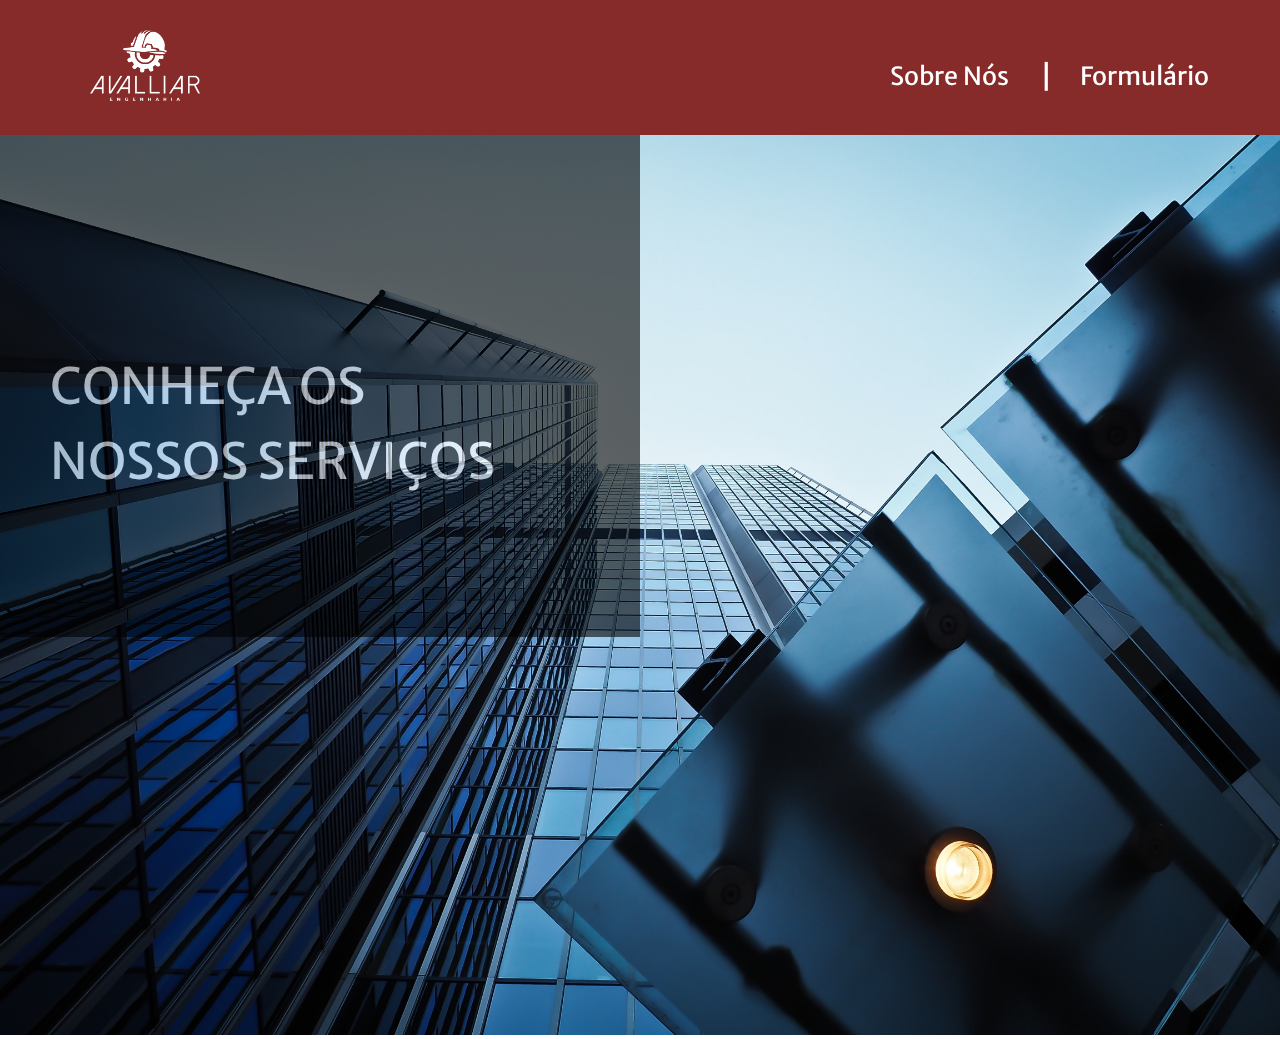
<file: index.html>
<!DOCTYPE html>
<html lang="pt-br">
<head>
    <meta charset="UTF-8">
    <meta name="viewport" content="width=device-width, initial-scale=1.0">
    <title>Avalliar Engenharia</title>
    <link rel="stylesheet" href="style.css">
</head>
<body>
    <header class="header">
        <img src="imgs/MARCA DAGUA BRANCO 1.png" alt="logo" width="110px" id="logo"> 
    </header>
    <nav>
        <ul>
            <li id="about-us">Sobre Nós</li>
            <li id="forms">Formulário</li>
            <li id="pipe">|</li>
        </ul>
    </nav>
    <main>
        <div id="bloco1">
            <p id="text1">NOSSOS SERVIÇOS</p>
            <p id="text2">CONHEÇA OS</p>
        </div>
        <img src="imgs/predio.jpg" alt="foto_predio" id="img-predio">
    </main>
    

</body>
</html>
</file>
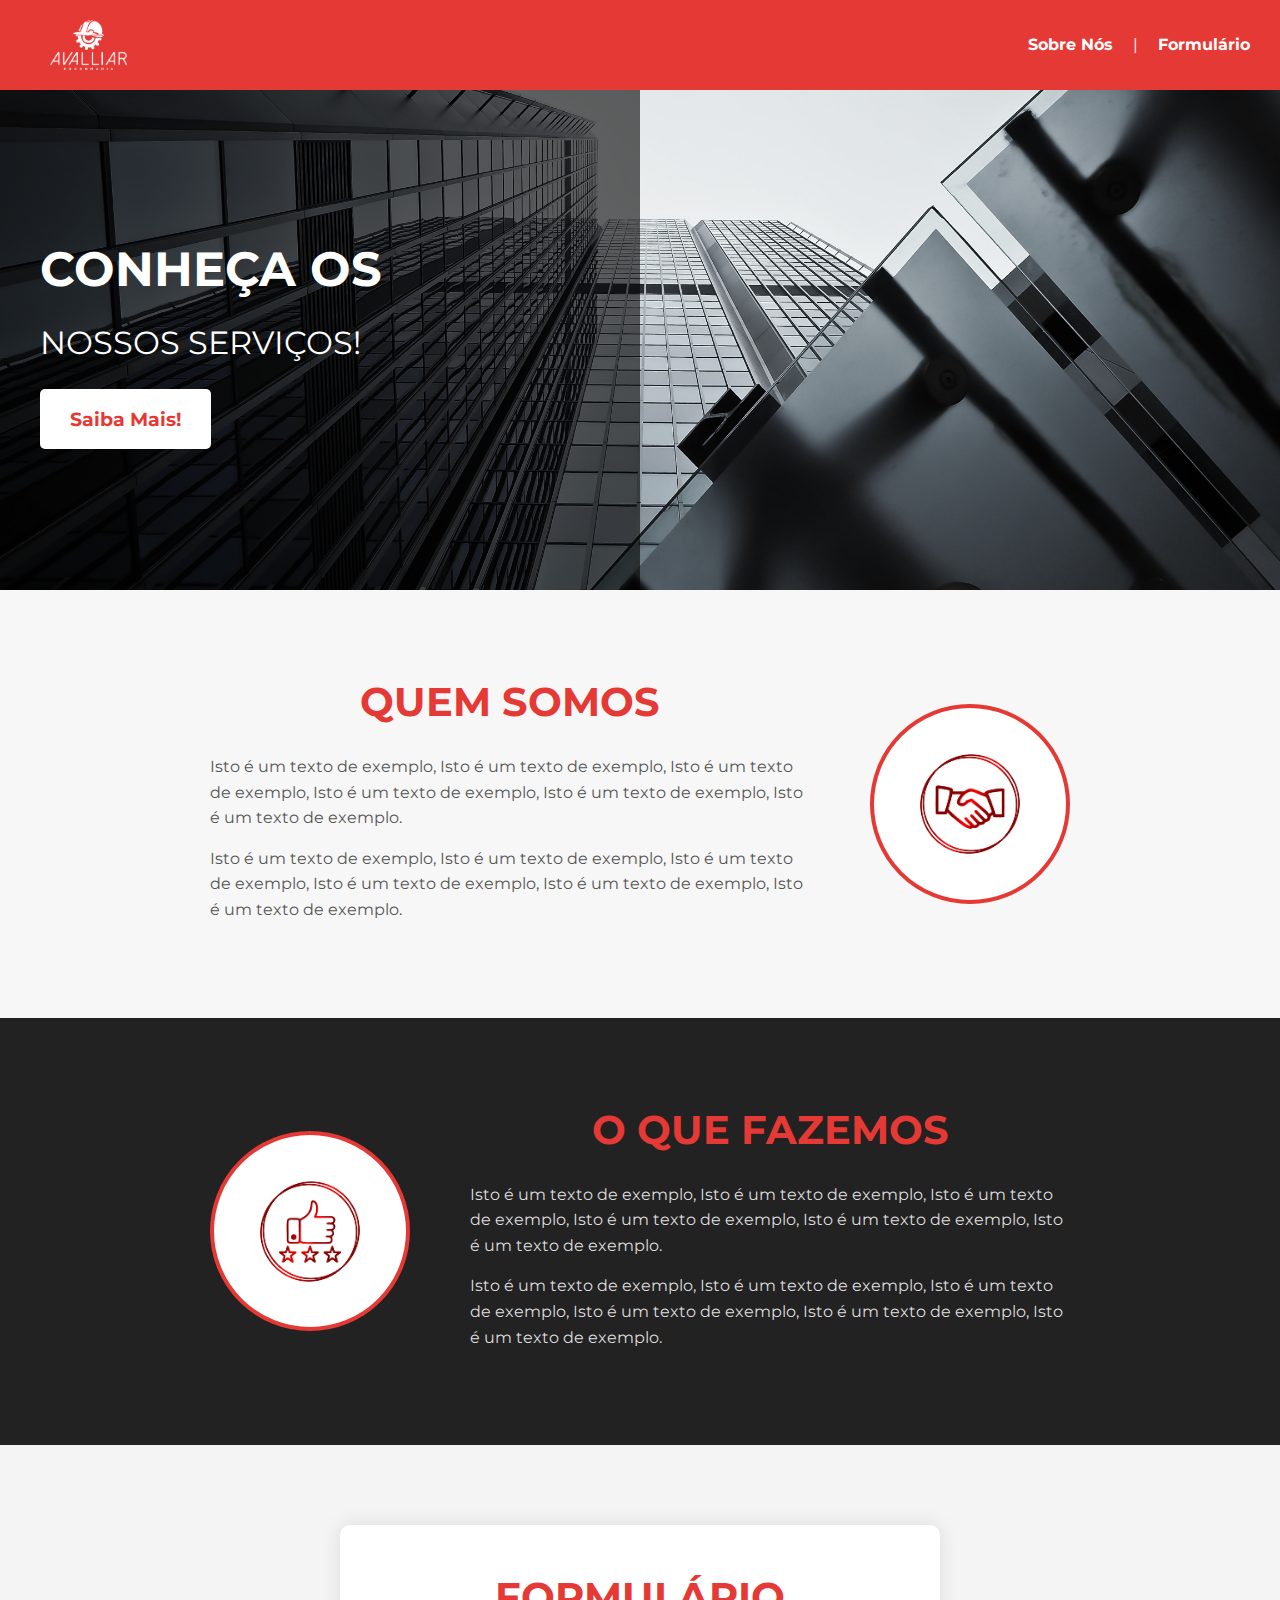
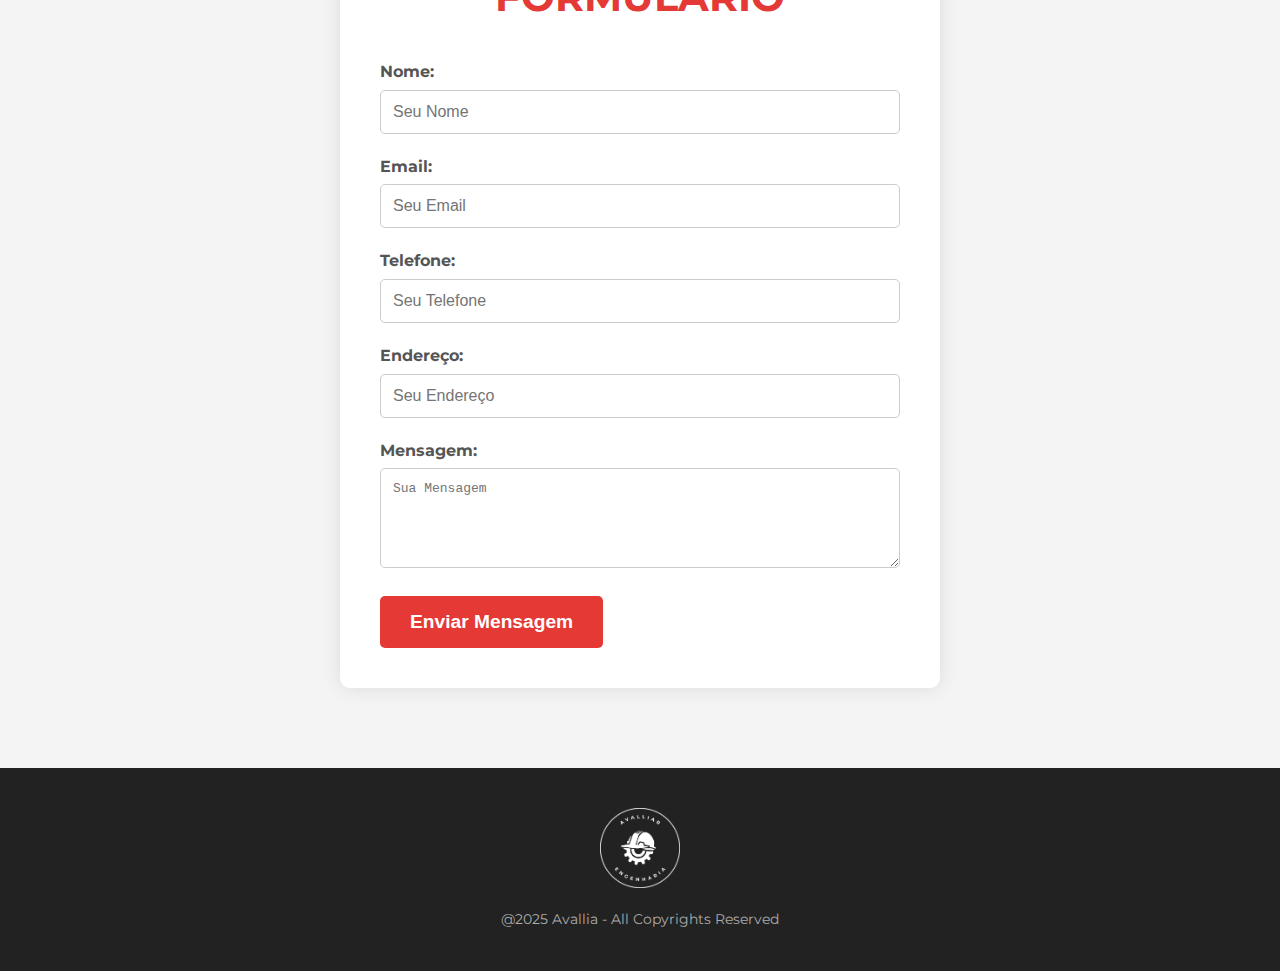
<file: pagina.html>
<!DOCTYPE html>
<html lang="pt-br">
<head>
    <meta charset="UTF-8">
    <meta name="viewport" content="width=device-width, initial-scale=1.0">
    <title>Avalliar Engenharia</title>
    <link rel="stylesheet" href="style.css">
    <link rel="preconnect" href="https://fonts.googleapis.com">
    <link rel="preconnect" href="https://fonts.gstatic.com" crossorigin>
    <link href="https://fonts.googleapis.com/css2?family=Merriweather+Sans:wght@400;700&family=Montserrat:wght@400;700&display=swap" rel="stylesheet">
    <style>
        body {
            margin: 0;
            font-family: 'Montserrat', sans-serif;
            color: #333;
            line-height: 1.6;
            background-color: #f4f4f4; /* Light background for the form section */
        }

        .header {
            background-color: #e53935;
            padding: 20px 30px;
            display: flex;
            justify-content: space-between;
            align-items: center;
            color: #fff;
        }

        .logo {
            display: flex;
            align-items: center;
        }

        .logo img {
            height: 50px;
            margin-right: 10px;
            margin-left: 20px;
        }

        .logo span {
            font-size: 1.5em;
            font-weight: 700;
        }

        .navigation {
            display: flex;
            gap: 20px;
        }

        .navigation a {
            color: #fff;
            text-decoration: none;
            font-weight: 700;
        }

        .hero {
            position: relative;
            height: 500px;
            overflow: hidden;
            display: flex;
        }

        .hero-image {
            position: absolute;
            top: 0;
            left: 0;
            width: 100%;
            height: 100%;
            object-fit: cover;
            filter: grayscale(80%);
        }

        .hero-content-container {
            position: absolute;
            top: 0;
            left: 0;
            width: 50%;
            height: 100%;
            display: flex;
            flex-direction: column;
            justify-content: center;
            align-items: flex-start;
            background-color: rgba(0, 0, 0, 0.6);
            padding: 40px;
            z-index: 1;
        }

        .hero-title {
            font-size: 3em;
            font-weight: 700;
            margin-bottom: 10px;
            color: #fff;
        }

        .hero-subtitle {
            font-size: 2em;
            font-weight: 400;
            margin-bottom: 20px;
            color: #fff;
        }

        .hero-button {
            background-color: #fff;
            color: #e53935;
            border: none;
            padding: 15px 30px;
            border-radius: 5px;
            font-size: 1.2em;
            font-weight: 700;
            text-decoration: none;
            cursor: pointer;
            transition: background-color 0.3s ease;
        }

        .hero-button:hover {
            background-color: #f0f0f0;
        }

        .quem-somos {
            padding: 80px 40px;
            background-color: #f7f7f7;
            display: flex;
            justify-content: center;
            align-items: center;
            gap: 60px;
        }

        .quem-somos-text {
            max-width: 50%;
        }

        .quem-somos-title {
            font-size: 2.5em;
            font-weight: 700;
            color: #e53935;
            margin-bottom: 20px;
            text-align: center;
        }

        .quem-somos-paragraph {
            margin-bottom: 15px;
            color: #555;
        }

        .quem-somos-image {
            width: 200px;
            height: 200px;
            border-radius: 50%;
            border: 4px solid #e53935;
            display: flex;
            justify-content: center;
            align-items: center;
            background-color: #ffffff;
        }

        .quem-somos-image img {
            max-width: 70%;
            max-height: 70%;
        }

        .o-que-fazemos {
            padding: 80px 40px;
            background-color: #222;
            color: #fff;
            display: flex;
            justify-content: center;
            align-items: center;
            gap: 60px;
        }

        .o-que-fazemos-text {
            max-width: 50%;
        }

        .o-que-fazemos-title {
            font-size: 2.5em;
            font-weight: 700;
            color: #e53935;
            margin-bottom: 20px;
            text-align: center;
        }

        .o-que-fazemos-paragraph {
            margin-bottom: 15px;
            color: #ddd;
        }

        .o-que-fazemos-image {
            width: 200px;
            height: 200px;
            border-radius: 50%;
            border: 4px solid #e53935;
            display: flex;
            justify-content: center;
            align-items: center;
            background-color: #ffffff;
        }

        .o-que-fazemos-image img {
            max-width: 70%;
            max-height: 70%;
            filter: invert(0%);
        }

        .formulario-section {
            padding: 80px 40px;
            background-color: #f4f4f4;
            display: flex;
            flex-direction: column;
            align-items: center;
        }

        .formulario-container {
            background-color: #fff;
            padding: 40px;
            border-radius: 10px;
            box-shadow: 0 0 20px rgba(0, 0, 0, 0.1);
            width: 80%;
            max-width: 600px;
        }

        .formulario-title {
            font-size: 2.5em;
            font-weight: 700;
            color: #e53935;
            margin-bottom: 30px;
            text-align: center;
        }

        .formulario-group {
            margin-bottom: 20px;
        }

        .formulario-group label {
            display: block;
            margin-bottom: 5px;
            color: #555;
            font-weight: bold;
        }

        .formulario-group input[type="text"],
        .formulario-group input[type="email"],
        .formulario-group input[type="tel"],
        .formulario-group textarea {
            width: 100%;
            padding: 12px;
            border: 1px solid #ccc;
            border-radius: 5px;
            font-size: 1em;
            box-sizing: border-box;
        }

        .formulario-group textarea {
            resize: vertical;
            min-height: 100px;
        }

        .formulario-button {
            background-color: #e53935;
            color: #fff;
            border: none;
            padding: 15px 30px;
            border-radius: 5px;
            font-size: 1.2em;
            font-weight: 700;
            cursor: pointer;
            transition: background-color 0.3s ease;
        }

        .formulario-button:hover {
            background-color: #c82e2b;
        }

        .footer {
            background-color: #222;
            color: #fff;
            padding: 40px;
            display: flex;
            flex-direction: column;
            align-items: center;
            text-align: center;
        }

        .footer-logo {
            width: 80px;
            margin-bottom: 20px;
        }

        .footer-copyright {
            font-size: 0.9em;
            color: #aaa;
        }
    </style>
</head>
<body>
    <div class="header">
        <div class="logo">
            <img src="imgs/MARCA DAGUA BRANCO 1.png" alt="Logo Avalliar">
        </div>
        <div class="navigation">
            <a href="#sobre">Sobre Nós</a>
            <span>|</span>
            <a href="#formulario">Formulário</a>
        </div>
    </div>

    <div class="hero">
        <img src="imgs/predio.jpg" alt="Prédio" class="hero-image">
        <div class="hero-content-container">
            <h1 class="hero-title">CONHEÇA OS</h1>
            <h2 class="hero-subtitle">NOSSOS SERVIÇOS!</h2>
            <a href="#" class="hero-button">Saiba Mais!</a>
        </div>
    </div>

    <section class="quem-somos" id="sobre">
        <div class="quem-somos-text">
            <h2 class="quem-somos-title">QUEM SOMOS</h2>
            <p class="quem-somos-paragraph">Isto é um texto de exemplo, Isto é um texto de exemplo, Isto é um texto de exemplo, Isto é um texto de exemplo, Isto é um texto de exemplo, Isto é um texto de exemplo.</p>
            <p class="quem-somos-paragraph">Isto é um texto de exemplo, Isto é um texto de exemplo, Isto é um texto de exemplo, Isto é um texto de exemplo, Isto é um texto de exemplo, Isto é um texto de exemplo.</p>
        </div>
        <div class="quem-somos-image">
            <img src="imgs/ICONE 1.png" alt="Handshake">
        </div>
    </section>

    <section class="o-que-fazemos">
        <div class="o-que-fazemos-image">
            <img src="imgs/ICONE 2.png" alt="Polegar para cima com estrelas">
        </div>
        <div class="o-que-fazemos-text">
            <h2 class="o-que-fazemos-title">O QUE FAZEMOS</h2>
            <p class="o-que-fazemos-paragraph">Isto é um texto de exemplo, Isto é um texto de exemplo, Isto é um texto de exemplo, Isto é um texto de exemplo, Isto é um texto de exemplo, Isto é um texto de exemplo.</p>
            <p class="o-que-fazemos-paragraph">Isto é um texto de exemplo, Isto é um texto de exemplo, Isto é um texto de exemplo, Isto é um texto de exemplo, Isto é um texto de exemplo, Isto é um texto de exemplo.</p>
        </div>
    </section>

    <section class="formulario-section" id="formulario">
        <div class="formulario-container">
            <h2 class="formulario-title">FORMULÁRIO</h2>
            <form action="#" method="POST">
                <div class="formulario-group">
                    <label for="nome">Nome:</label>
                    <input type="text" id="nome" name="nome" placeholder="Seu Nome">
                </div>
                <div class="formulario-group">
                    <label for="email">Email:</label>
                    <input type="email" id="email" name="email" placeholder="Seu Email">
                </div>
                <div class="formulario-group">
                    <label for="telefone">Telefone:</label>
                    <input type="tel" id="telefone" name="telefone" placeholder="Seu Telefone">
                </div>
                <div class="formulario-group">
                    <label for="endereco">Endereço:</label>
                    <input type="text" id="endereco" name="endereco" placeholder="Seu Endereço">
                </div>
                <div class="formulario-group">
                    <label for="mensagem">Mensagem:</label>
                    <textarea id="mensagem" name="mensagem" placeholder="Sua Mensagem"></textarea>
                </div>
                <button type="submit" class="formulario-button">Enviar Mensagem</button>
            </form>
        </div>
    </section>

    <footer class="footer">
        <img src="imgs/MARCA DAGUA BRANCO 2.png" alt="Logo Avalliar Footer" class="footer-logo">
        <p class="footer-copyright">@2025 Avallia - All Copyrights Reserved</p>
    </footer>

    <script>
        // Substitua 'logo.png', 'predio.jpg', 'handshake.png', 'thumb_up_stars.png'
        // e 'logo_footer.png' pelos seus arquivos de imagem reais.
        // Certifique-se de que os caminhos para os arquivos estejam corretos.
    </script>
</body>
</html>
</file>
<file: style.css>
@import url('https://fonts.googleapis.com/css2?family=Ledger&family=Merriweather+Sans:ital,wght@0,300..800;1,300..800&display=swap');
*{
    box-sizing: border-box;
    margin: 0;
}
header{
    background-color: rgb(134, 42, 42);
    width: 100%;
    padding: 30px;
    position: sticky; /* O header já está sticky, o que é diferente de fixed */
    top: 0px;
    z-index: 10; /* Garante que o header fique acima de outros elementos fixos */
}
nav{
    margin-left: 1000px;
    position: sticky; /* A nav também está sticky */
    top: 0px;
    z-index: 10; /* Garante que a nav fique acima de outros elementos fixos */
}
ul{
    list-style: none;
}
li{
    font-family: Merriweather Sans;
    color: white;
}
#about-us{
    margin-top: -75px;
    margin-left: -150px;
    font-size: 25px;
    position: fixed;
    z-index: 10; /* Garante que os links fiquem acima de outros elementos fixos */
}
#forms{
    margin-top: -75px;
    margin-left: 40px;
    font-size: 25px;
    position: fixed;
    z-index: 10; /* Garante que os links fiquem acima de outros elementos fixos */
}
#pipe{
    margin-top: -77px;
    font-size: 30px;
    position: fixed;
    z-index: 10; /* Garante que a barra fique acima de outros elementos fixos */
}
#img-predio{
    object-fit: cover;
    width: 100%;
    height: 100vh; /* Ajustei para ocupar a altura total da viewport para demonstrar o scroll */
}
#bloco1{
    background-color: rgb(0, 0, 0);
    opacity: 60%;
    height: 502px;
    width: 50%;
    margin-top: 0px;
    position: fixed; /* Tornando o bloco fixo */
    z-index: 5; /* Garante que o bloco fique acima da imagem */
    display: flex;
    flex-direction: column-reverse; /* Inverte a ordem dos filhos */
    justify-content: center; /* Centraliza verticalmente (opcional) */
    align-items: flex-start; /* Alinha os itens à esquerda (opcional) */
    
}
#text1{
    color: white;
    font-family: Merriweather Sans;
    font-size: 50px;
    margin-top: 150px;
    margin-left: 50px;
    position: fixed; /* Tornando o texto fixo */
    z-index: 6; /* Garante que o texto fique acima do bloco */
}
#text2{
    color: white;
    font-family: Merriweather Sans;
    font-size: 50px;
    margin-left: 50px;
    position: fixed; /* O texto já estava fixo */
    z-index: 6; /* Garante que o texto fique acima do bloco */
}
#logo{
    margin-left: 60px;
}
</file>
